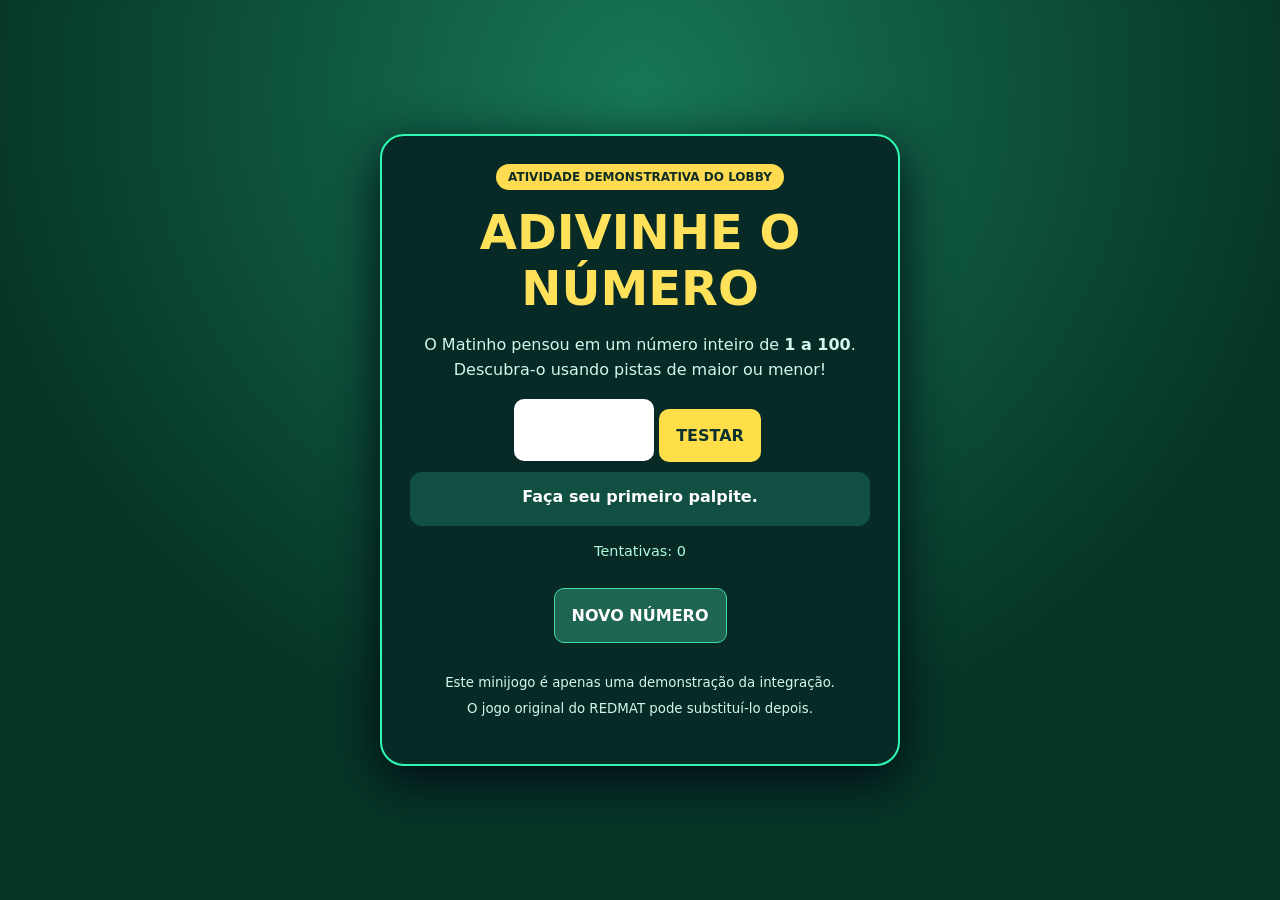
<file: games/adivinhe-o-numero/index.html>
<!doctype html><html lang="pt-BR"><head><meta charset="utf-8"><meta name="viewport" content="width=device-width, initial-scale=1"><title>Adivinhe o Número — Demonstração</title><style>*{box-sizing:border-box}body{margin:0;min-height:100vh;background:radial-gradient(circle at 50% 10%,#177656,#063527 65%);color:#fff;font-family:system-ui,sans-serif;display:grid;place-items:center;padding:20px}main{width:min(520px,100%);padding:28px;border:2px solid #2ff8b1;border-radius:24px;background:#072a27;box-shadow:0 15px 50px #020b15;text-align:center}h1{font-size:clamp(2rem,6vw,3rem);margin:0 0 6px;color:#ffe25a}p{line-height:1.6;color:#d3f7ea}.mark{background:#ffdb51;border-radius:30px;padding:6px 12px;color:#102d23;font-size:.75rem;font-weight:900;display:inline-block;margin-bottom:14px}input{width:140px;background:#fff;color:#143c35;border:0;border-radius:10px;font:800 2rem system-ui;text-align:center;padding:12px}button{border:0;border-radius:10px;background:#ffdf49;color:#0d312d;font:900 1rem system-ui;padding:17px;cursor:pointer;margin:10px 5px}.secondary{background:#1f6652;color:white;border:1px solid #40daa7}#feedback{padding:15px;border-radius:12px;background:#114f43;min-height:54px;font-weight:800}#tries{font-size:.9rem;color:#aff9dc}</style></head><body><main><span class="mark">ATIVIDADE DEMONSTRATIVA DO LOBBY</span><h1>ADIVINHE O NÚMERO</h1><p>O Matinho pensou em um número inteiro de <b>1 a 100</b>. Descubra-o usando pistas de maior ou menor!</p><form id="form"><input id="guess" type="number" min="1" max="100" required aria-label="Seu palpite"><button type="submit">TESTAR</button></form><div id="feedback" aria-live="polite">Faça seu primeiro palpite.</div><p id="tries">Tentativas: 0</p><button id="reset" class="secondary" type="button">NOVO NÚMERO</button><p><small>Este minijogo é apenas uma demonstração da integração.<br>O jogo original do REDMAT pode substituí-lo depois.</small></p></main><script>let number=Math.floor(Math.random()*100)+1,tries=0;const form=document.querySelector('#form'),guess=document.querySelector('#guess'),feedback=document.querySelector('#feedback'),count=document.querySelector('#tries');form.addEventListener('submit',e=>{e.preventDefault();const n=Number(guess.value);if(n<1||n>100)return;tries++;feedback.textContent=n===number?'Você acertou! O número era '+number+'.':n<number?'O número é MAIOR que '+n+'.':'O número é MENOR que '+n+'.';count.textContent='Tentativas: '+tries;if(n===number){guess.disabled=true;form.querySelector('button').disabled=true}else{guess.select()}});document.querySelector('#reset').onclick=()=>{number=Math.floor(Math.random()*100)+1;tries=0;feedback.textContent='Faça seu primeiro palpite.';count.textContent='Tentativas: 0';guess.disabled=false;form.querySelector('button').disabled=false;guess.value='';guess.focus()};</script></body></html>
</file>
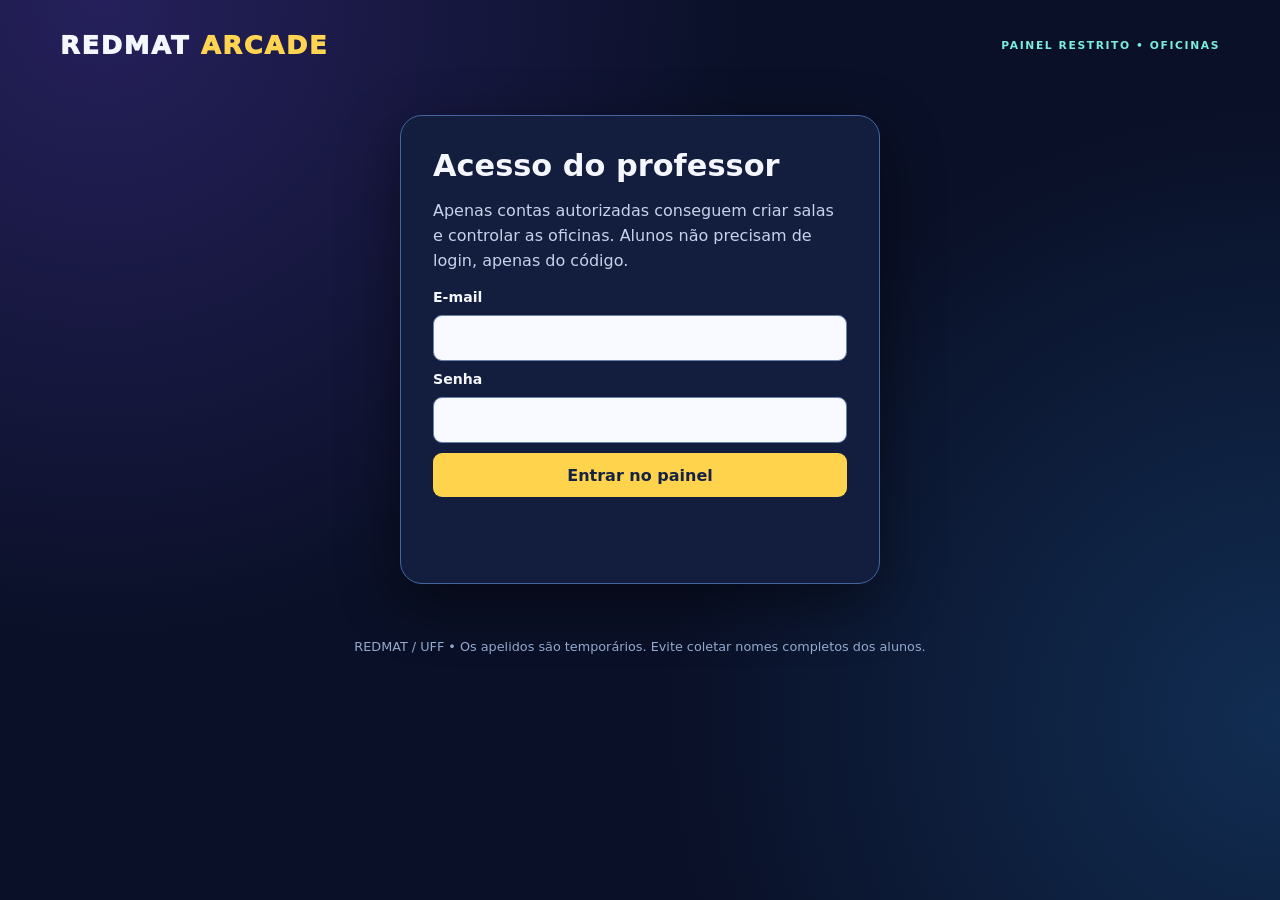
<file: professor.html>
<!doctype html>
<html lang="pt-BR">
<head>
  <meta charset="utf-8">
  <meta name="viewport" content="width=device-width,initial-scale=1">
  <meta name="theme-color" content="#111b3d">
  <title>Painel do professor | REDMAT Arcade</title>
  <link rel="stylesheet" href="./professor.css">
</head>
<body>
  <main class="teacher-layout">
    <header class="teacher-header">
      <div class="logo-text">REDMAT <span>ARCADE</span></div>
      <div class="teacher-badge">PAINEL RESTRITO • OFICINAS</div>
    </header>
    <section class="teacher-card" id="login-section">
      <h1>Acesso do professor</h1>
      <p>Apenas contas autorizadas conseguem criar salas e controlar as oficinas. Alunos não precisam de login, apenas do código.</p>
      <form id="login-form">
        <label for="teacher-email">E-mail</label>
        <input id="teacher-email" type="email" autocomplete="username" required>
        <label for="teacher-password">Senha</label>
        <input id="teacher-password" type="password" autocomplete="current-password" required>
        <button id="login-button" type="submit">Entrar no painel</button>
      </form>
      <p id="login-error" class="message error" aria-live="polite"></p>
    </section>
    <section class="teacher-card hidden" id="control-section">
      <div class="card-heading">
        <div><span class="eyebrow">ACESSO AUTORIZADO</span><h1>Gerenciar oficinas</h1><small id="logged-as"></small></div>
        <button id="logout-button" class="secondary" type="button">Sair da conta</button>
      </div>
      <div class="create-grid">
        <form id="create-form" class="create-form">
          <h2>Criar uma sala</h2>
          <label for="workshop-name">Nome da oficina</label>
          <input id="workshop-name" maxlength="50" placeholder="Oficina de Matemática" value="Oficina REDMAT" required>
          <label for="max-participants">Capacidade</label>
          <select id="max-participants"><option value="10">10 alunos</option><option value="20">20 alunos</option><option value="30" selected>30 alunos</option></select>
          <button type="submit" id="create-button">Criar sala privada</button>
          <p class="info">As salas têm código aleatório. Quem recebe o código consegue entrar como aluno, mas não ganha acesso ao painel.</p>
        </form>
        <div class="room-info">
          <h2>Sala selecionada</h2>
          <div id="selected-empty" class="dim">Crie ou selecione uma sala.</div>
          <div id="selected-info" class="hidden">
            <span class="eyebrow">CÓDIGO PARA A TURMA</span>
            <div id="selected-code" class="room-code">—</div>
            <div id="selected-meta" class="dim"></div>
            <div id="selected-count" class="count">0 participantes</div>
            <div class="actions">
              <button id="copy-code" class="secondary" type="button">Copiar código</button>
              <button id="copy-link" class="secondary" type="button">Copiar convite</button>
              <button id="end-room" class="danger" type="button">Encerrar sala</button>
            </div>
          </div>
        </div>
      </div>
      <div class="split">
        <div><h2>Minhas salas</h2><div id="rooms-list" class="rooms-list"><p class="dim">Carregando...</p></div></div>
        <div><h2>Alunos conectados <span id="students-total"></span></h2><div id="students-list" class="students-list"><p class="dim">Selecione uma sala.</p></div></div>
      </div>
      <p id="teacher-message" class="message" aria-live="polite"></p>
    </section>
    <footer>REDMAT / UFF • Os apelidos são temporários. Evite coletar nomes completos dos alunos.</footer>
  </main>
  <script type="module" src="./src/teacher.js"></script>
</body>
</html>
</file>
<file: professor.css>
:root{font-family:system-ui,-apple-system,'Segoe UI',sans-serif;color:#f5f7ff;background:#0a1027}
*{box-sizing:border-box}
body{margin:0;min-height:100vh;background:radial-gradient(circle at 8% 0,#25205b,transparent 44%),radial-gradient(circle at 100% 80%,#112d52,transparent 42%),#0a1027}
button,input,select{font:inherit}
button{cursor:pointer}button:disabled{opacity:.55;cursor:wait}button:focus-visible,input:focus-visible{outline:3px solid #61ffe1;outline-offset:2px}
.hidden{display:none!important}
.teacher-layout{width:min(1160px,94%);margin:0 auto;padding:30px 0}
.teacher-header{display:flex;align-items:center;justify-content:space-between;gap:20px;margin-bottom:25px}
.logo-text{font-size:1.6rem;font-weight:1000;letter-spacing:.07em}.logo-text span{color:#ffd450}
.teacher-badge,.eyebrow{letter-spacing:.15em;color:#79eddf;font-size:.67rem;font-weight:900}
.teacher-card{background:#131d3d;border:1px solid #4166a0;border-radius:22px;padding:clamp(20px,3vw,32px);box-shadow:0 18px 60px #0007;margin-top:16px}
h1{margin:0 0 10px;font-size:1.9rem}h2{font-size:1.1rem;margin:0 0 16px}p{line-height:1.55;color:#c6d3eb}small{color:#b9d4ea}
#login-section{max-width:480px;margin:55px auto}
form{display:flex;flex-direction:column;gap:10px}
form label{font-size:.88rem;font-weight:800}
input,select{height:46px;padding:10px 13px;border-radius:9px;border:1px solid #6980ac;background:#f8faff;color:#101b3d}
button{border-radius:9px;border:0;padding:12px 18px;background:#ffd34c;color:#152243;font-weight:900;min-height:44px}
button.secondary{background:#24416f;color:#fff;border:1px solid #6794c7}
button.danger{background:#b63149;color:white}
.card-heading{display:flex;justify-content:space-between;align-items:center;gap:12px;margin-bottom:25px}
.create-grid{display:grid;grid-template-columns:1fr 1fr;gap:18px;margin-bottom:30px}
.create-grid>div,.create-grid>form{background:#0e1732;border:1px solid #354e7b;border-radius:15px;padding:20px}
.info,.dim{color:#a9bbd4;font-size:.87rem}.room-code{font-size:clamp(2rem,4vw,3.2rem);letter-spacing:.13em;font-weight:1000;color:#ffe05d;margin:12px 0}
.count{margin:14px 0;font-size:1.2rem;color:#81fcda;font-weight:900}.actions{display:flex;gap:8px;flex-wrap:wrap}.actions button{font-size:.76rem;padding:8px 11px;min-height:39px}
.split{display:grid;grid-template-columns:1fr 1fr;gap:20px}.split>div{min-width:0}.rooms-list,.students-list{display:flex;flex-direction:column;gap:8px}
.room-button{width:100%;display:flex;justify-content:space-between;gap:8px;align-items:center;text-align:left;background:#1b3054;border:1px solid #3d6196;color:white}.room-button.selected{border-color:#78eddc;box-shadow:0 0 0 1px #78eddc}.room-button small{display:block;font-weight:400;margin-top:4px}
.student{display:flex;justify-content:space-between;gap:8px;align-items:center;background:#182a4a;border-radius:9px;padding:12px 13px}.student span{word-break:break-word}.student small{font-size:.7rem}
.message{min-height:20px;margin-top:18px;color:#8affbd}.message.error{color:#ffc0c0}
footer{text-align:center;font-size:.8rem;margin:30px auto 0;color:#93a9ce}
@media(max-width:700px){.teacher-header,.card-heading{align-items:flex-start;flex-direction:column}.create-grid,.split{grid-template-columns:1fr}.teacher-badge{font-size:.56rem}}
</file>
